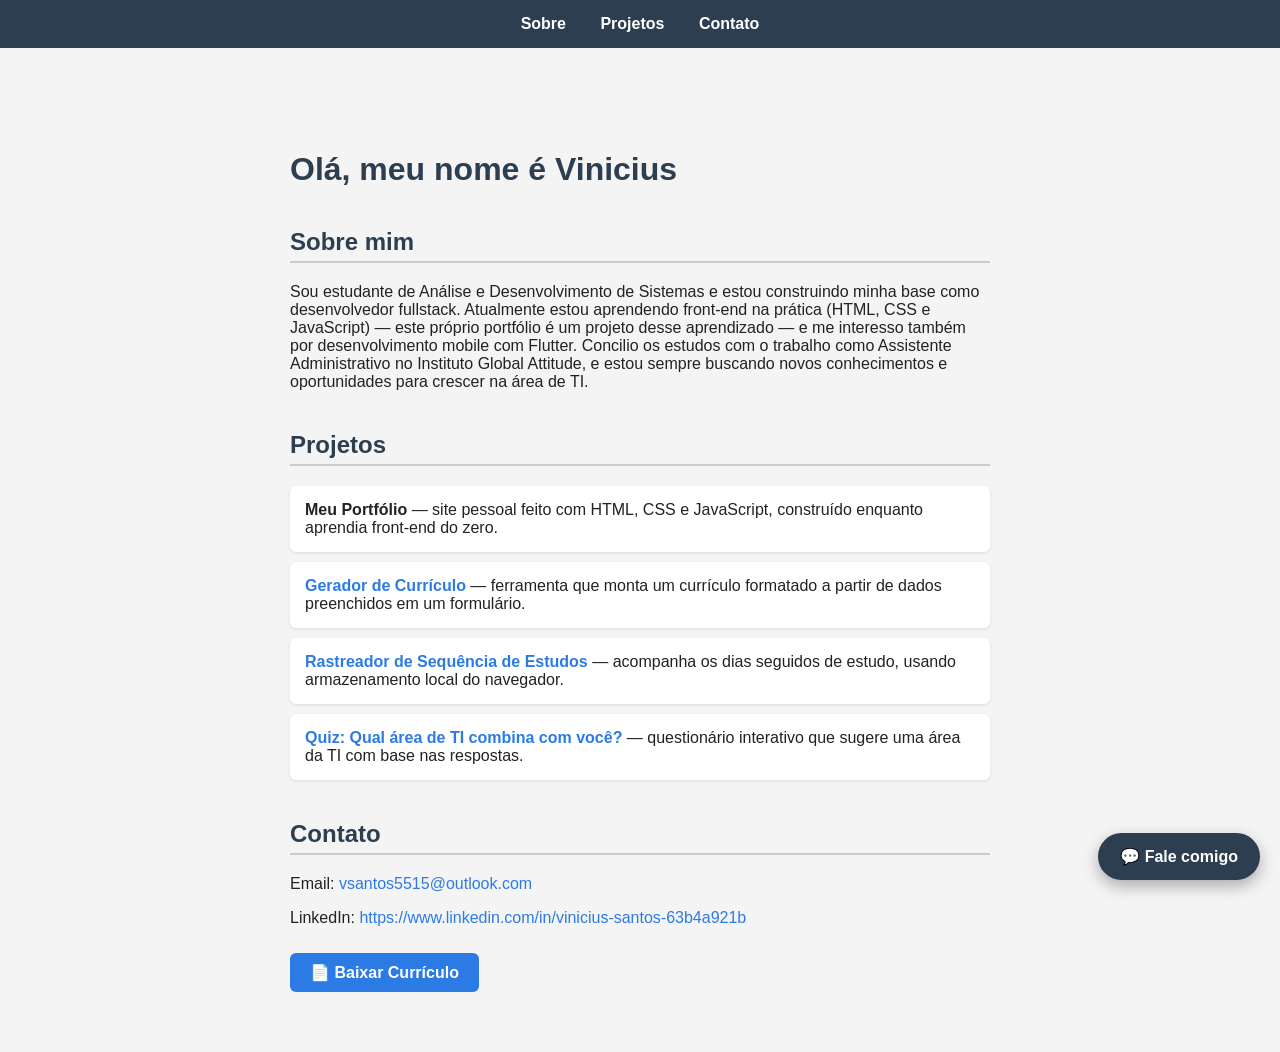
<file: index.html>
<!DOCTYPE html>
<html lang="pt-br">
<head>
  <meta charset="UTF-8">
  <title>Meu Portfólio</title>
  <link rel="stylesheet" href="style.css">
</head>
<body>
  <nav>
    <a href="#sobre">Sobre</a>
    <a href="#projetos">Projetos</a>
    <a href="#contato">Contato</a>
  </nav>

  <h1>Olá, meu nome é Vinicius</h1>

  <section id="sobre">
    <h2>Sobre mim</h2>
    <p>Sou estudante de Análise e Desenvolvimento de Sistemas e estou construindo minha base como
      desenvolvedor fullstack. Atualmente estou aprendendo front-end na prática (HTML, CSS e JavaScript)
      — este próprio portfólio é um projeto desse aprendizado — e me interesso também por desenvolvimento
      mobile com Flutter. Concilio os estudos com o trabalho como Assistente Administrativo no
      Instituto Global Attitude, e estou sempre buscando novos conhecimentos e oportunidades para
      crescer na área de TI.</p>
  </section>

  <section id="projetos">
    <h2>Projetos</h2>
    <ul>
      <li>
        <strong>Meu Portfólio</strong> — site pessoal feito com HTML, CSS e JavaScript, construído enquanto aprendia front-end do zero.
      </li>
      <li>
        <strong><a href="curriculo.html">Gerador de Currículo</a></strong> — ferramenta que monta um currículo formatado a partir de dados preenchidos em um formulário.
      </li>
      <li>
        <strong><a href="rastreador.html">Rastreador de Sequência de Estudos</a></strong> — acompanha os dias seguidos de estudo, usando armazenamento local do navegador.
      </li>
      <li>
        <strong><a href="quiz.html">Quiz: Qual área de TI combina com você?</a></strong> — questionário interativo que sugere uma área da TI com base nas respostas.
      </li>
    </ul>
  </section>

  <section id="contato">
  <h2>Contato</h2>
  <p>Email: <a href="mailto:vsantos5515@outlook.com">vsantos5515@outlook.com</a></p>
  <p>LinkedIn: <a href="https://linkedin.com/in/vinicius-santos-63b4a921b" target="_blank">https://www.linkedin.com/in/vinicius-santos-63b4a921b</a></p>
  <p><a href="curriculo-vinicius.pdf" download class="botao-download">📄 Baixar Currículo</a></p>
</section>

  <div class="menu-flutuante">
    <button id="botao-flutuante-principal" class="botao-flutuante">
      💬 Fale comigo
    </button>
    <div id="opcoes-flutuante" class="opcoes-flutuante">
      <a href="https://wa.me/5511971354766" target="_blank">WhatsApp</a>
      <a href="https://github.com/vinicius-colares" target="_blank">GitHub</a>
    </div>
  </div>

  <script src="script.js"></script>
</body>
</html>
</file>
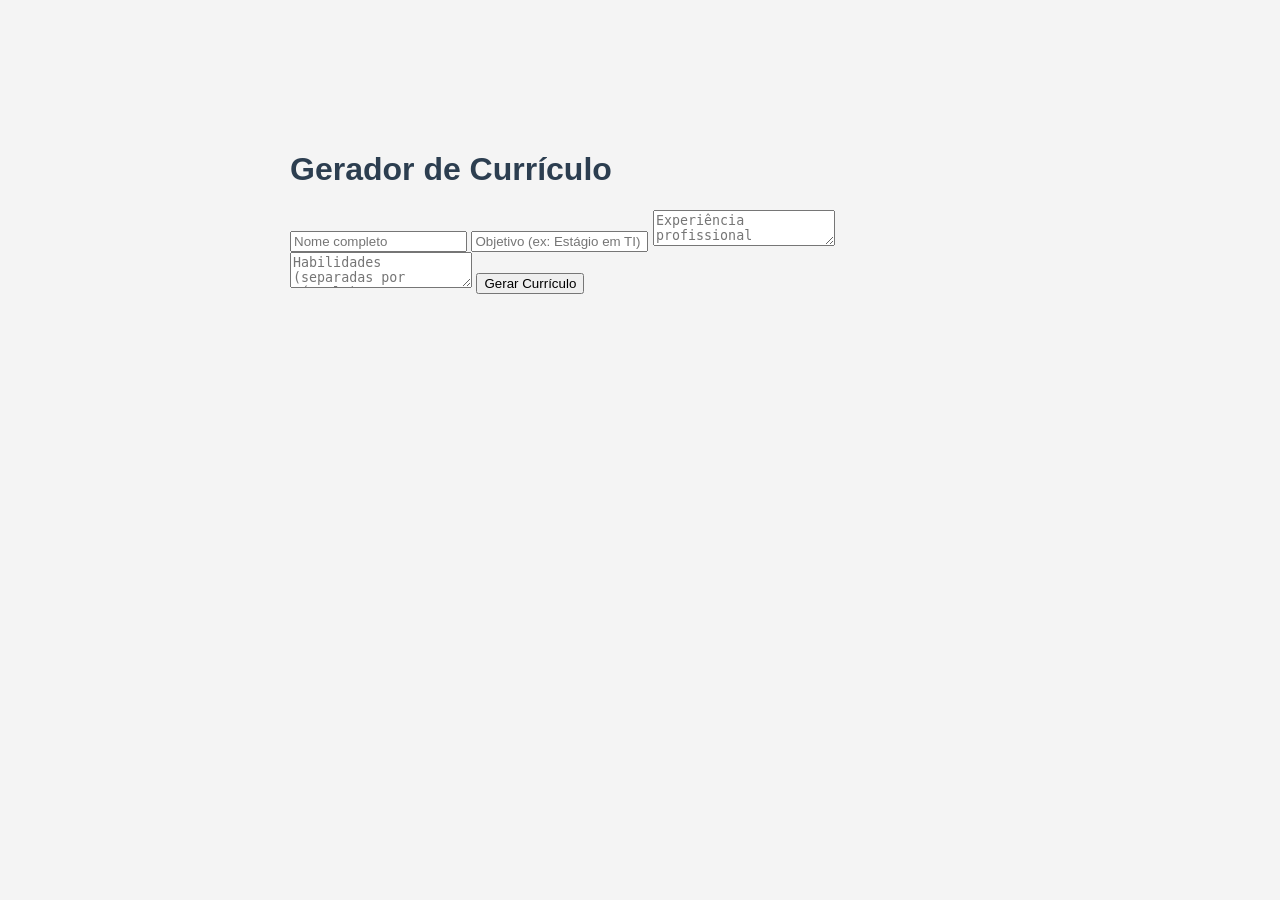
<file: curriculo.html>
<!DOCTYPE html>
<html lang="pt-br">
<head>
  <meta charset="UTF-8">
  <title>Gerador de Currículo</title>
  <link rel="stylesheet" href="style.css">
</head>
<body>
  <h1>Gerador de Currículo</h1>

  <div>
    <input type="text" id="input-nome" placeholder="Nome completo">
    <input type="text" id="input-objetivo" placeholder="Objetivo (ex: Estágio em TI)">
    <textarea id="input-experiencia" placeholder="Experiência profissional"></textarea>
    <textarea id="input-habilidades" placeholder="Habilidades (separadas por vírgula)"></textarea>
    <button id="botao-gerar">Gerar Currículo</button>
  </div>

  <div id="resultado-curriculo"></div>

  <script src="script-curriculo.js"></script>
</body>
</html>
</file>
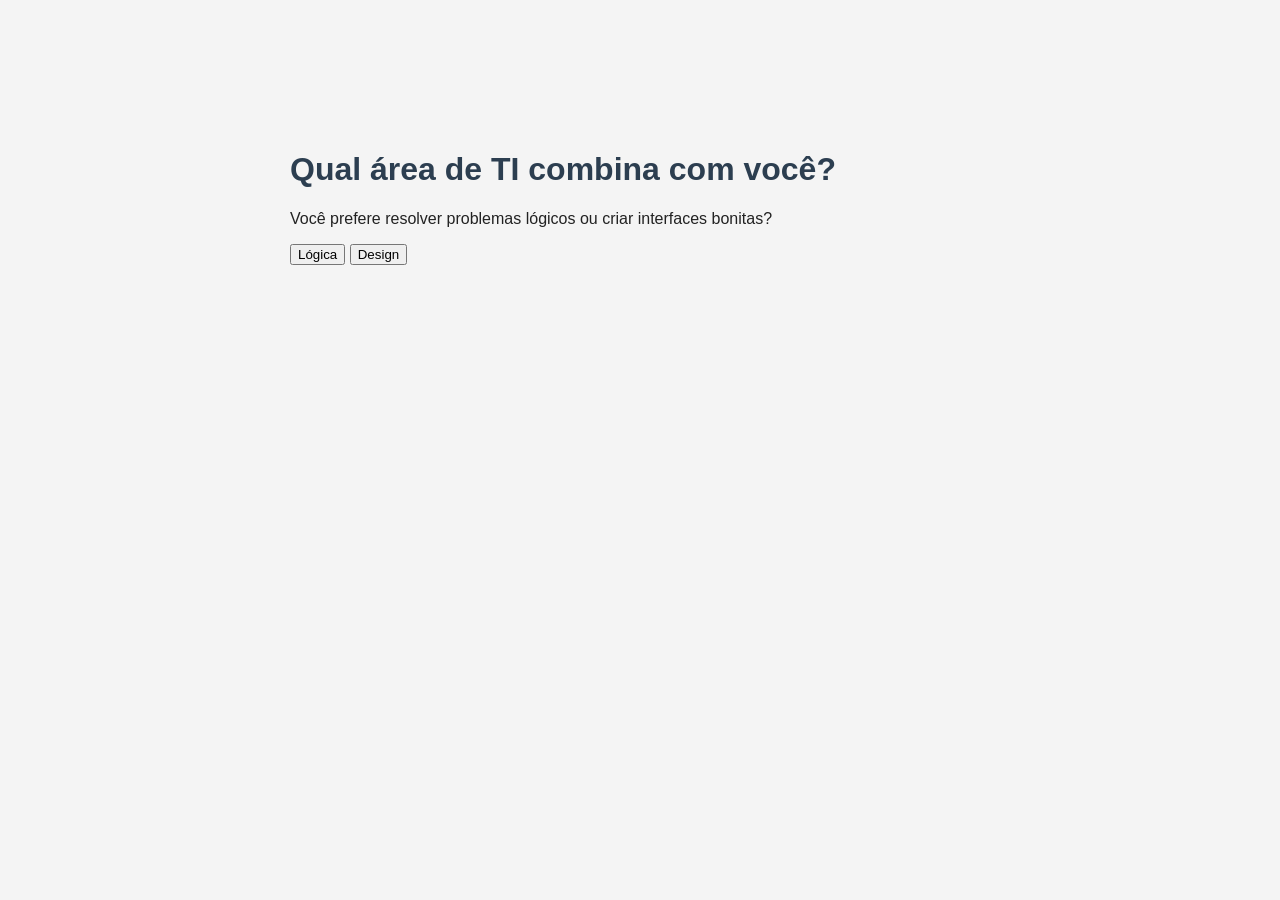
<file: quiz.html>
<!DOCTYPE html>
<html lang="pt-br">
<head>
  <meta charset="UTF-8">
  <title>Qual área de TI combina com você?</title>
  <link rel="stylesheet" href="style.css">
</head>
<body>
  <h1>Qual área de TI combina com você?</h1>

  <div id="pergunta-container">
    <p id="texto-pergunta"></p>
    <button class="opcao" data-valor="logica">Opção A</button>
    <button class="opcao" data-valor="design">Opção B</button>
  </div>

  <div id="resultado-quiz"></div>

  <script src="script-quiz.js"></script>
</body>
</html>
</file>
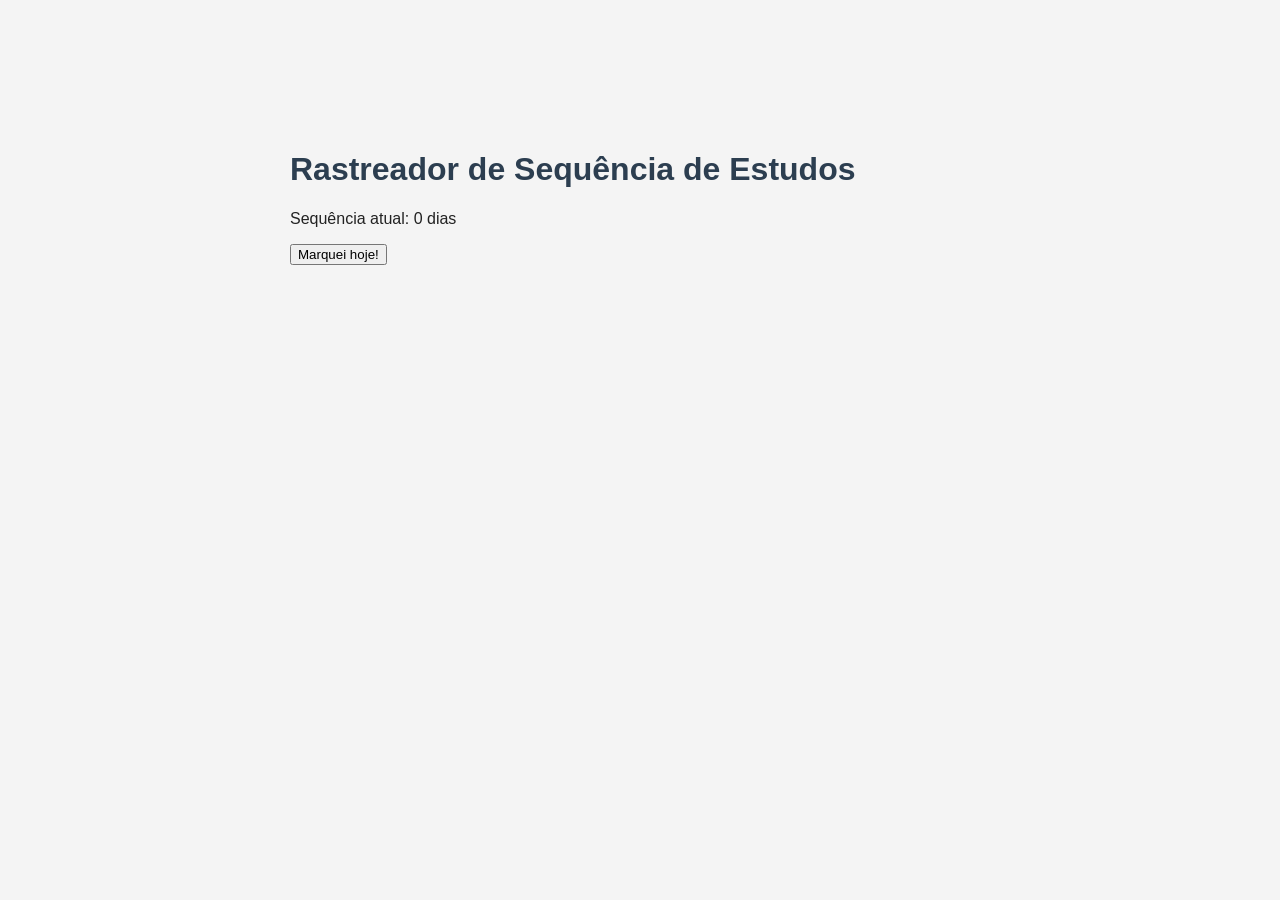
<file: rastreador.html>
<!DOCTYPE html>
<html lang="pt-br">
<head>
  <meta charset="UTF-8">
  <title>Rastreador de Estudos</title>
  <link rel="stylesheet" href="style.css">
</head>
<body>
  <h1>Rastreador de Sequência de Estudos</h1>

  <p id="texto-sequencia">Sequência atual: 0 dias</p>
  <button id="botao-marcar">Marquei hoje!</button>
  <p id="ultima-marcacao"></p>

  <script src="script-rastreador.js"></script>
</body>
</html>
</file>
<file: style.css>
body {
  font-family: Arial, sans-serif;
  background-color: #f4f4f4;
  color: #222;
  max-width: 700px;
  margin: 60px auto;
  padding: 0 20px;
  padding-top: 70px;
}

h1 {
  color: #2c3e50;
}

section {
  margin-top: 40px;
}

h2 {
  color: #2c3e50;
  border-bottom: 2px solid #ccc;
  padding-bottom: 5px;
}

ul {
  list-style-type: none;
  padding: 0;
}

li {
  background-color: #fff;
  padding: 15px;
  margin-bottom: 10px;
  border-radius: 6px;
  box-shadow: 0 1px 3px rgba(0,0,0,0.1);
}

a {
  color: #2c7be5;
  text-decoration: none;
}

a:hover {
  text-decoration: underline;
}

nav {
  position: fixed;
  top: 0;
  left: 0;
  right: 0;
  background-color: #2c3e50;
  padding: 15px;
  text-align: center;
  z-index: 1000;
}

nav a {
  color: #fff;
  margin: 0 15px;
  font-weight: bold;
}

nav a:hover {
  text-decoration: underline;
}

nav a.ativo {
  text-decoration: underline;
  color: #ffd700;
}

.botao-flutuante {
  position: fixed;
  bottom: 20px;
  right: 20px;
  background-color: #2c3e50;
  color: #fff;
  padding: 14px 22px;
  border-radius: 50px;
  box-shadow: 0 6px 16px rgba(0,0,0,0.3);
  font-weight: bold;
  text-decoration: none;
  display: flex;
  align-items: center;
  gap: 8px;
  transition: all 0.2s ease;
}

.botao-flutuante:hover {
  box-shadow: 0 8px 20px rgba(0,0,0,0.4);
  transform: translateY(-3px);
}
.menu-flutuante {
  position: fixed;
  bottom: 20px;
  right: 20px;
  display: flex;
  flex-direction: column;
  align-items: flex-end;
  gap: 10px;
}

.botao-flutuante {
  position: static;
  cursor: pointer;
  border: none;
  font-size: 16px;
}

.opcoes-flutuante {
  display: none;
  flex-direction: column;
  gap: 8px;
}

.opcoes-flutuante.aberto {
  display: flex;
}

.opcoes-flutuante a {
  background-color: #fff;
  color: #222;
  padding: 10px 18px;
  border-radius: 50px;
  box-shadow: 0 2px 8px rgba(0,0,0,0.15);
  text-decoration: none;
  font-weight: bold;
  text-align: center;
}
.botao-download {
  display: inline-block;
  background-color: #2c7be5;
  color: #fff;
  padding: 10px 20px;
  border-radius: 6px;
  font-weight: bold;
  margin-top: 10px;
}

.botao-download:hover {
  background-color: #1a5cb0;
  text-decoration: none;
}
</file>
